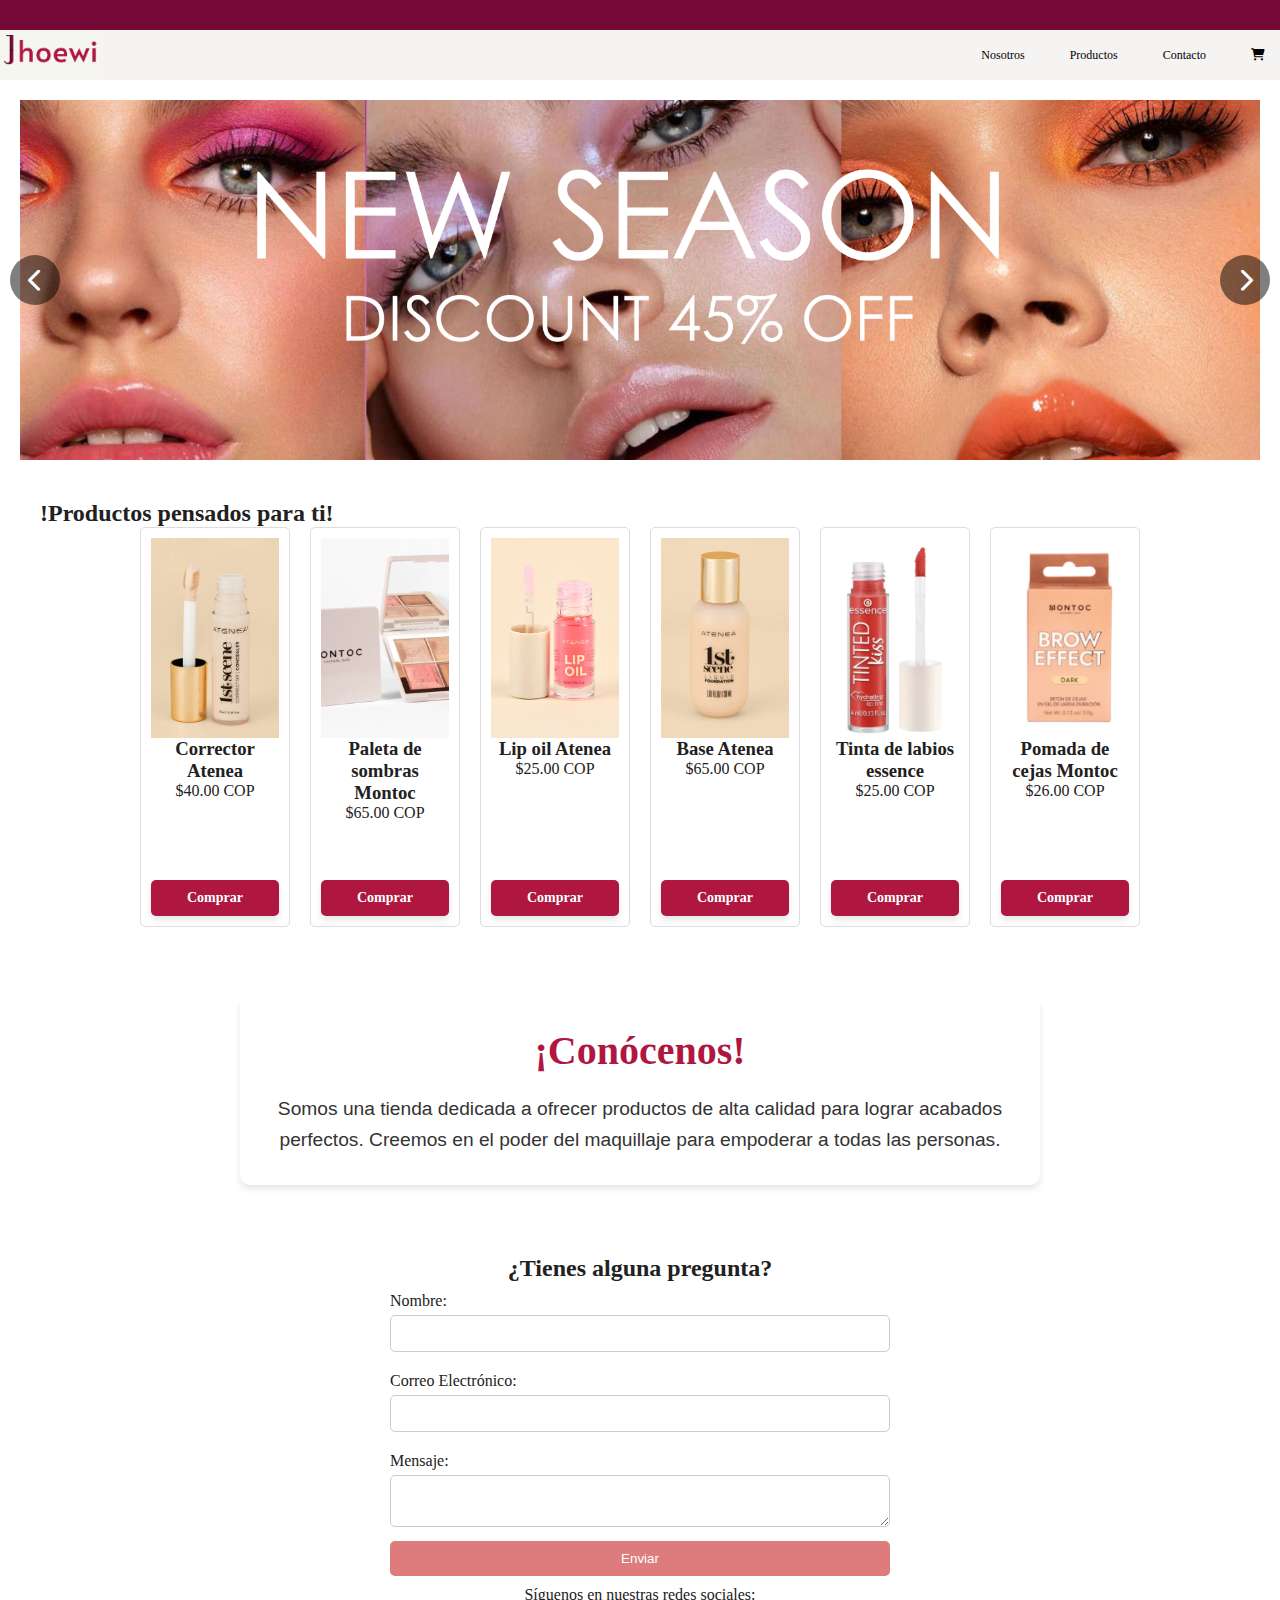
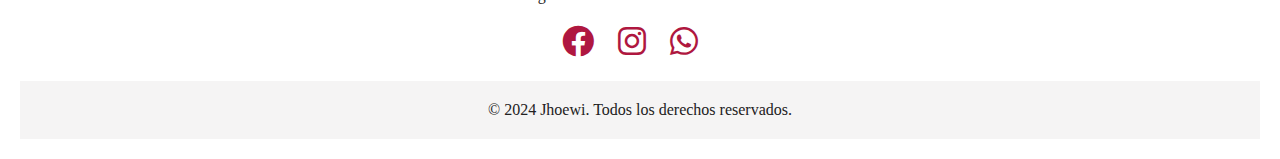
<file: index.html>
<!DOCTYPE html>
<html lang="es">
<head>
    <meta charset="UTF-8">
    <meta name="viewport" content="width=device-width, initial-scale=1.0">
    <title>Jhoewi</title>
    <link rel="stylesheet" href="https://cdnjs.cloudflare.com/ajax/libs/font-awesome/6.0.0-beta3/css/all.min.css">
    <link rel="stylesheet" href="styles.css">
</head>
<body>
    <header>
        <h1> <img src="Jhoewi.png" alt="Tienda Glamour" class="logo"></h1>
        <nav>
            <ul>
                <li><a href="#acerca">Nosotros</a></li>
                <li><a href="#productos">Productos</a></li>
                <li><a href="#contacto">Contacto</a></li>
                <li><a href="carrito.html"><i class="fas fa-shopping-cart"></i></a></li>
            </ul>
        </nav>
    </header>

    
<section id="inicio">
    <div class="imagen-container">
        <img id="imagen-temporada" src="newSeason.png" alt="Nueva Temporada">
        <button id="btn-prev" class="btn-move"><i class="fas fa-chevron-left"></i></button>
        <button id="btn-next" class="btn-move"><i class="fas fa-chevron-right"></i></button>
    </div>
</section>

    <section id="productos">
        <h2>!Productos pensados para ti!</h2>
        <h></h>
        <div class="productos-grid">
       
            <div class="producto">
                <img src="corrector.png" alt="Corrector">
                <h3>Corrector Atenea</h3>
                <p>$40.00 COP</p>
          
              <a href="indexProduct1.html" class="boton-comprar">Comprar</a>
            </div>
            
          
            <div class="producto">
                <img src="paletaDeSombras.png" alt="Paleta de sombras">
                <h3>Paleta de sombras Montoc</h3>
                <p>$65.00 COP</p>
         
                <a href="indexProduct2.html" class="boton-comprar">Comprar</a>
            </div>
        
             <div class="producto">
                <img src="lipOil.png" alt="Lip Oil">
                <h3>Lip oil Atenea</h3>
                <p>$25.00 COP</p>
       
                <a href="indexProduct3.html" class="boton-comprar">Comprar</a>
            </div>
      
            <div class="producto">
                <img src="base.png" alt="Lip Oil">
                <h3>Base Atenea</h3>
                <p>$65.00 COP</p>
  
                <a href="indexProduct4.html" class="boton-comprar">Comprar</a>
            </div>
       
             <div class="producto">
                <img src="tinta.png" alt="Lip Oil">
                <h3>Tinta de labios essence</h3>
                <p>$25.00 COP</p>
        
                <a href="indexProduct5.html" class="boton-comprar">Comprar</a>
            </div>
       
             <div class="producto">
                <img src="pomada.png" alt="Lip Oil">
                <h3>Pomada de cejas Montoc</h3>
                <p>$26.00 COP</p>
           
                <a href="indexProduct6.html" class="boton-comprar">Comprar</a>
            </div>
        </div>
    </section>

    <section id="acerca">
        <div class="contenedor-acerca">
            <h2>¡Conócenos!</h2>
            <p>Somos una tienda dedicada a ofrecer productos de alta calidad para lograr acabados perfectos. Creemos en el poder del maquillaje para empoderar a todas las personas.</p>
        </div>
    </section>
    
    <section id="contacto">
        <h2>¿Tienes alguna pregunta?</h2>
        <form id="contact-form" action="#" method="POST">
            <label for="name">Nombre:</label>
            <input type="text" id="name" name="name" required>
            
            <label for="email">Correo Electrónico:</label>
            <input type="email" id="email" name="email" required>
            
            <label for="message">Mensaje:</label>
            <textarea id="message" name="message" required></textarea>
            
            <button type="submit" disabled>Enviar</button>
        </form>
        <p>Síguenos en nuestras redes sociales:</p>
        <section id="redes">
            <ul>
                <li><a href="#" class="icon-facebook"><i class="fab fa-facebook"></i></a></li>
                <li><a href="#" class="icon-instagram"><i class="fab fa-instagram"></i></a></li>
                <li><a href="https://wa.me/1234567890" class="icon-whatsapp" target="_blank"><i class="fab fa-whatsapp"></i></a></li> <!-- Icono de WhatsApp -->
            </ul>
        </section>

    <footer>
        <p>© 2024 Jhoewi. Todos los derechos reservados.</p>
    </footer>
    <button id="btn-arriba">↑</button>
    <script src="script.js"></script>
</body>
</html>
</file>
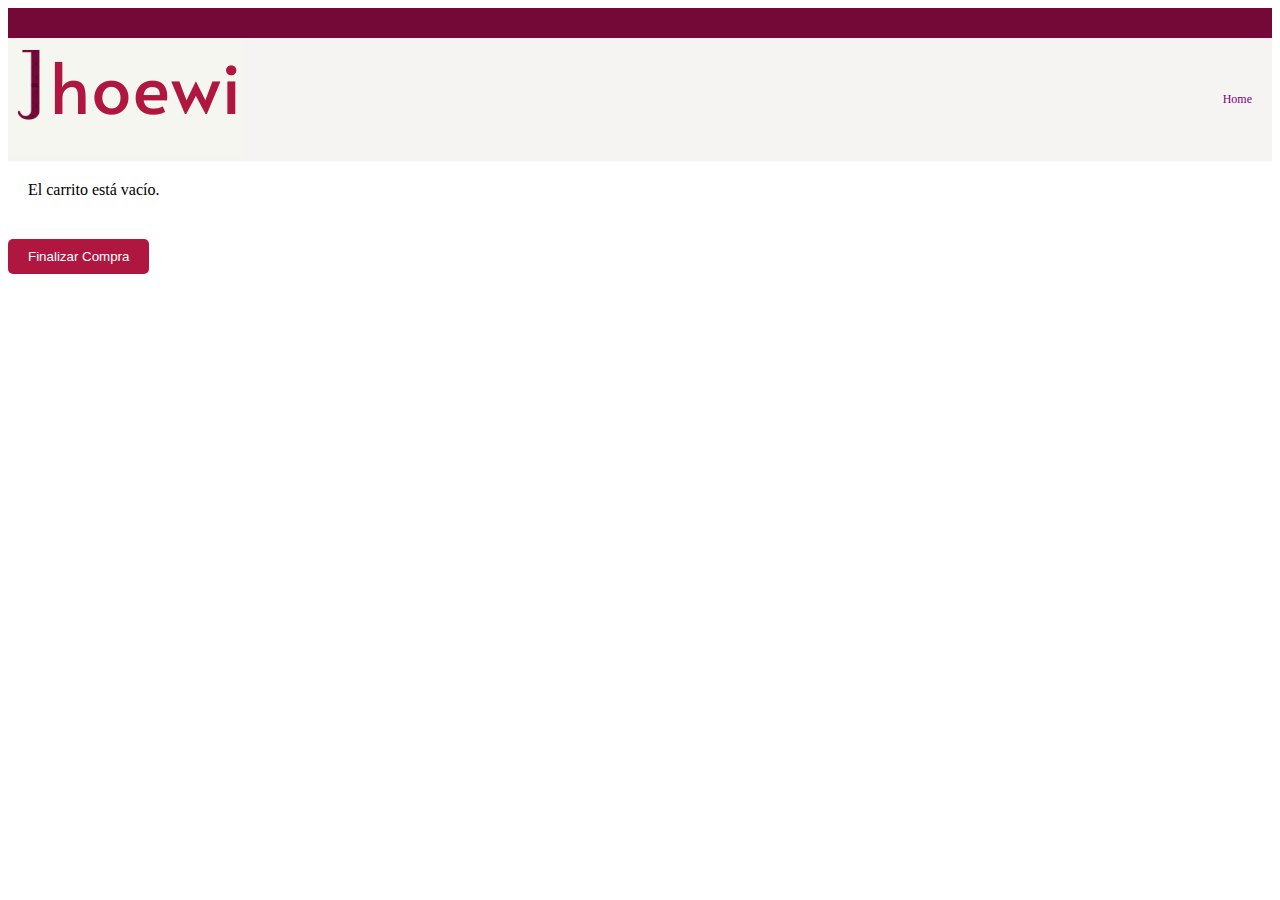
<file: carrito.html>
<!DOCTYPE html>
<html lang="es">
<head>
    <meta charset="UTF-8">
    <meta name="viewport" content="width=device-width, initial-scale=1.0">
    <title>Carrito de Compras</title>
    <link rel="stylesheet" href="stylesCarrito.css">
</head>
<body>
    <header>
        <div class="logo-container">
            <img src="Jhoewi.png" alt="Tienda Glamour" class="logo">
        </div>
        <nav>
            <ul>
                <li><a href="index.html"> Home</a></li>
                
            </ul>
        </nav>
    </header>

    <main>
        <div id="carrito-container">
      
        </div>
        <div class="total-container">
            <button id="finalizar-compra">Finalizar Compra</button>
        </div>
    </main>

    <script src="carrito.js"></script>
</body>
</html>
</file>
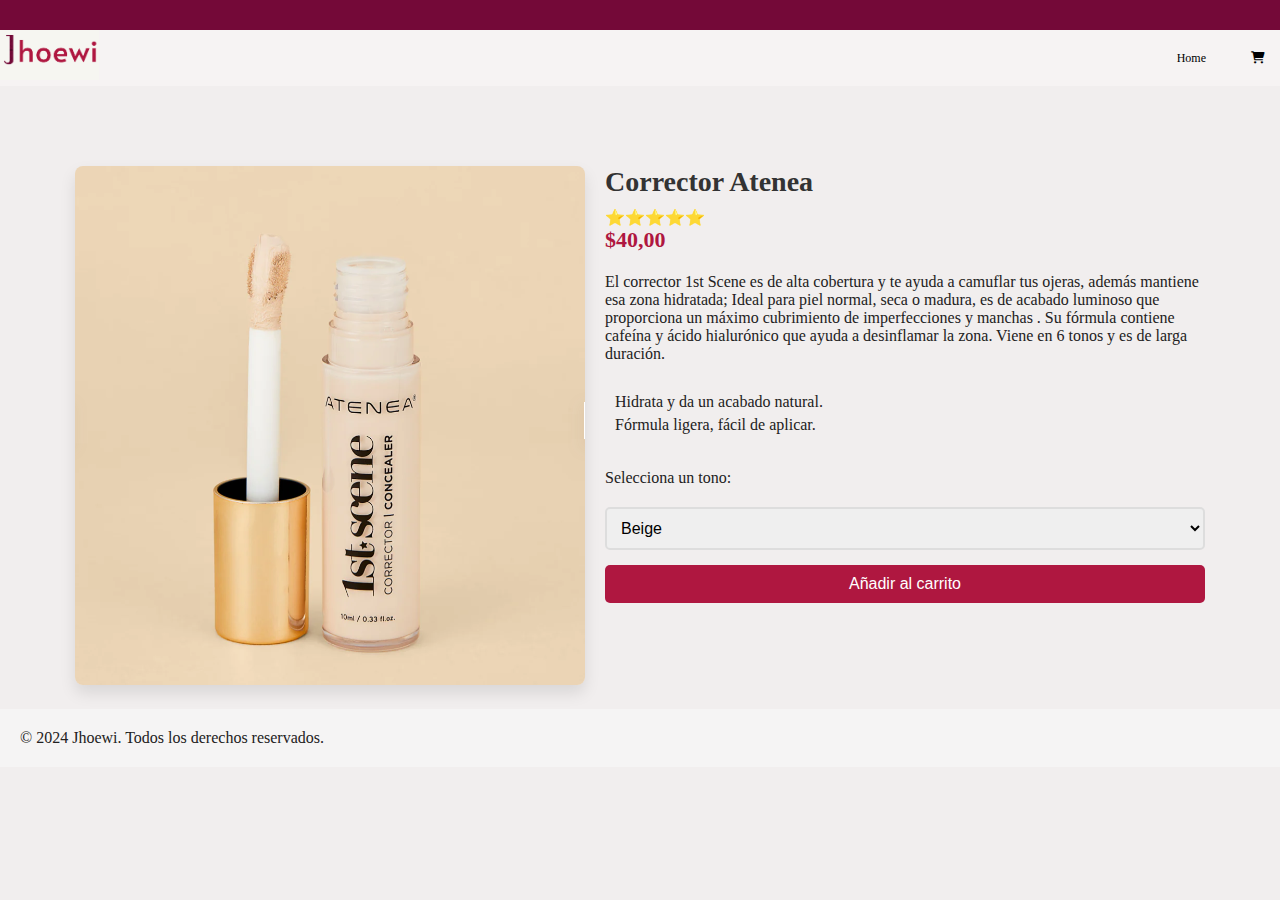
<file: indexProduct1.html>
<!DOCTYPE html>
<html lang="es">
<head>
    <meta charset="UTF-8">
    <meta name="viewport" content="width=device-width, initial-scale=1.0">
    <title>Corrector Atenea</title>
    <link rel="stylesheet" href="stylesForProducts.css">
    <link rel="stylesheet" href="https://cdnjs.cloudflare.com/ajax/libs/font-awesome/6.0.0-beta3/css/all.min.css">
</head>
<body>
    <header>
        <h1>
            <img src="Jhoewi.png" alt="Logo de la marca" class="logo">
        </h1>
        <nav>
            <ul>
                <li><a href="index.html">Home</a></li>
                <li><a href="carrito.html"><i class="fas fa-shopping-cart"></i></a></li>
            </ul>
        </nav>
    </header>


    <section id="inicio" class="producto-detalle">
   
        <div class="producto-imagen">
            <img src="corrector.png" alt="LipOil">
        </div>

      
        <div class="producto-info">
            <h2>Corrector Atenea</h2>
            <p>⭐⭐⭐⭐⭐</p>
            <p class="precio">$40,00</p>
            <p class="descripcion">
                El corrector 1st Scene es de alta cobertura y te ayuda a camuflar tus ojeras, además mantiene esa zona hidratada; Ideal para piel normal, seca o madura, es de acabado luminoso que proporciona un máximo cubrimiento de imperfecciones y manchas . Su fórmula contiene cafeína y ácido hialurónico que ayuda a desinflamar la zona. Viene en 6 tonos y es de larga duración.
            <ul class="detalles">
                <li> Hidrata y da un acabado natural.</li>
                <li>Fórmula ligera, fácil de aplicar.</li>
            </ul>

            <form class="opciones-compra">
                <label for="tono">Selecciona un tono:</label>
                <select id="tono">
                    <option value="luce">Beige</option>
                    <option value="luce">Cinnamon</option>
                </select>

                <button 
                class="btn-carrito"
                data-id="1"
                data-name="Corrector Atenea"
                data-price="40"
                data-image="corrector.png"
            >Añadir al carrito</button>
            </form>
        </div>
    </section>


    <footer>
        <p>&copy; 2024 Jhoewi. Todos los derechos reservados.</p>
    </footer>
    <script src="script.js"></script>
</body>
</html>
</file>
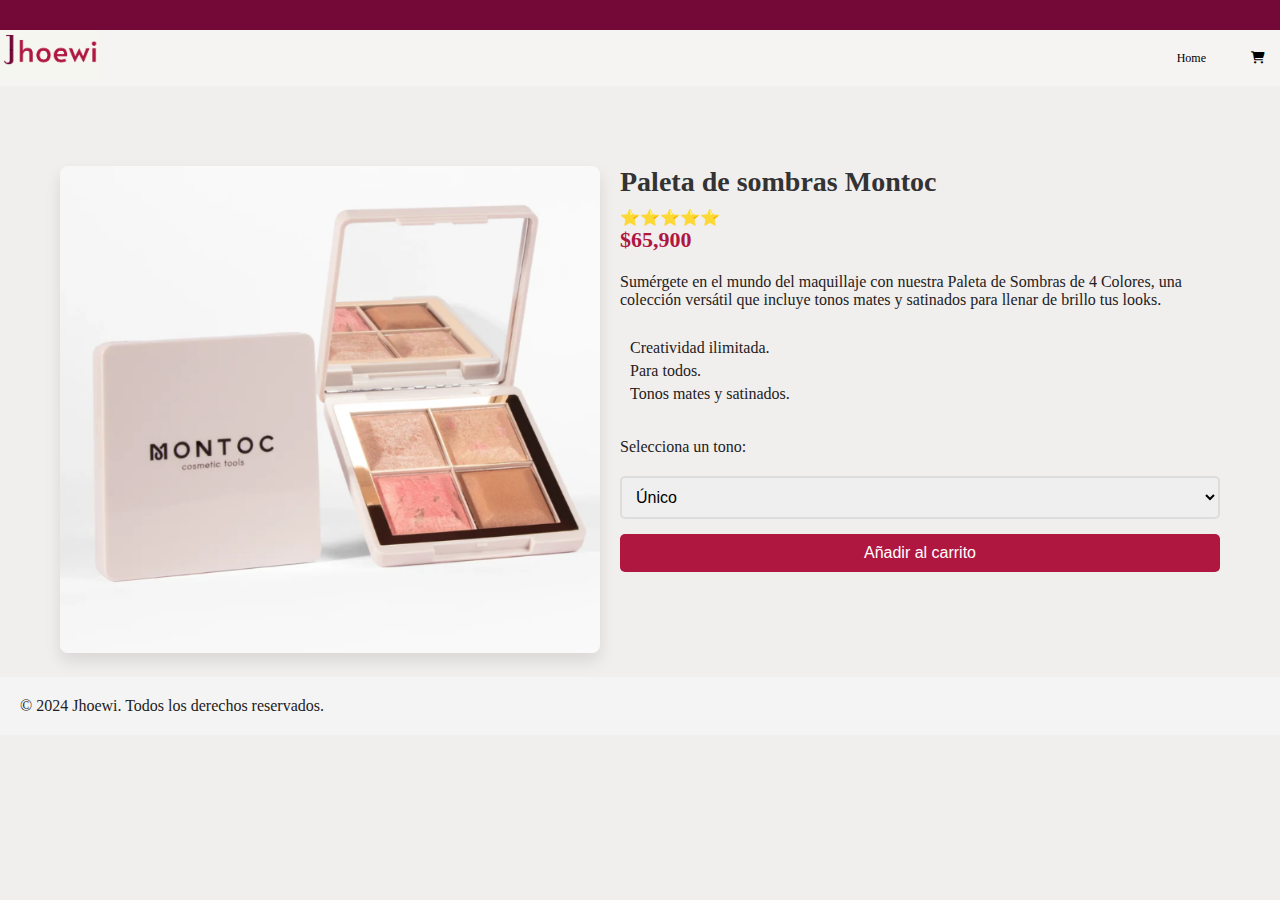
<file: indexProduct2.html>
<!DOCTYPE html>
<html lang="es">
<head>
    <meta charset="UTF-8">
    <meta name="viewport" content="width=device-width, initial-scale=1.0">
    <title>Paleta de sombras Montoc</title>
    <link rel="stylesheet" href="stylesForProducts.css">
    <link rel="stylesheet" href="https://cdnjs.cloudflare.com/ajax/libs/font-awesome/6.0.0-beta3/css/all.min.css">
</head>
<body>
    <header>
        <h1>
            <img src="Jhoewi.png" alt="Logo de la marca" class="logo">
        </h1>
        <nav>
            <ul>
                <li><a href="index.html">Home</a></li>
                <li><a href="carrito.html"><i class="fas fa-shopping-cart"></i></a></li>
            </ul>
        </nav>
    </header>

   
    <section id="inicio" class="producto-detalle">
    
        <div class="producto-imagen">
            <img src="paletaDeSombras.png" alt="paletaDeSombras">
        </div>

      
        <div class="producto-info">
            <h2>Paleta de sombras Montoc</h2>
            <p>⭐⭐⭐⭐⭐</p>
            <p class="precio">$65,900</p>
            <p class="descripcion">
                Sumérgete en el mundo del maquillaje con nuestra Paleta de Sombras de 4 Colores, una colección versátil que incluye tonos mates y satinados para llenar de brillo tus looks.
            <ul class="detalles">
                <li> Creatividad ilimitada.</li>
                <li> Para todos.</li>
                <li> Tonos mates y satinados.</li>
            </ul>

            <form class="opciones-compra">
                <label for="tono">Selecciona un tono:</label>
                <select id="tono">
                    <option value="luce">Único</option>
                </select>

                <button 
                class="btn-carrito"
                data-id="2"
                data-name="Paleta de sombras Montoc"
                data-price="65"
                data-image="paletaDeSombras.png"
            >Añadir al carrito</button>
            </form>
        </div>
    </section>

 
    <footer>
        <p>&copy; 2024 Jhoewi. Todos los derechos reservados.</p>
    </footer>
    <script src="script.js"></script>
</body>
</html>
</file>
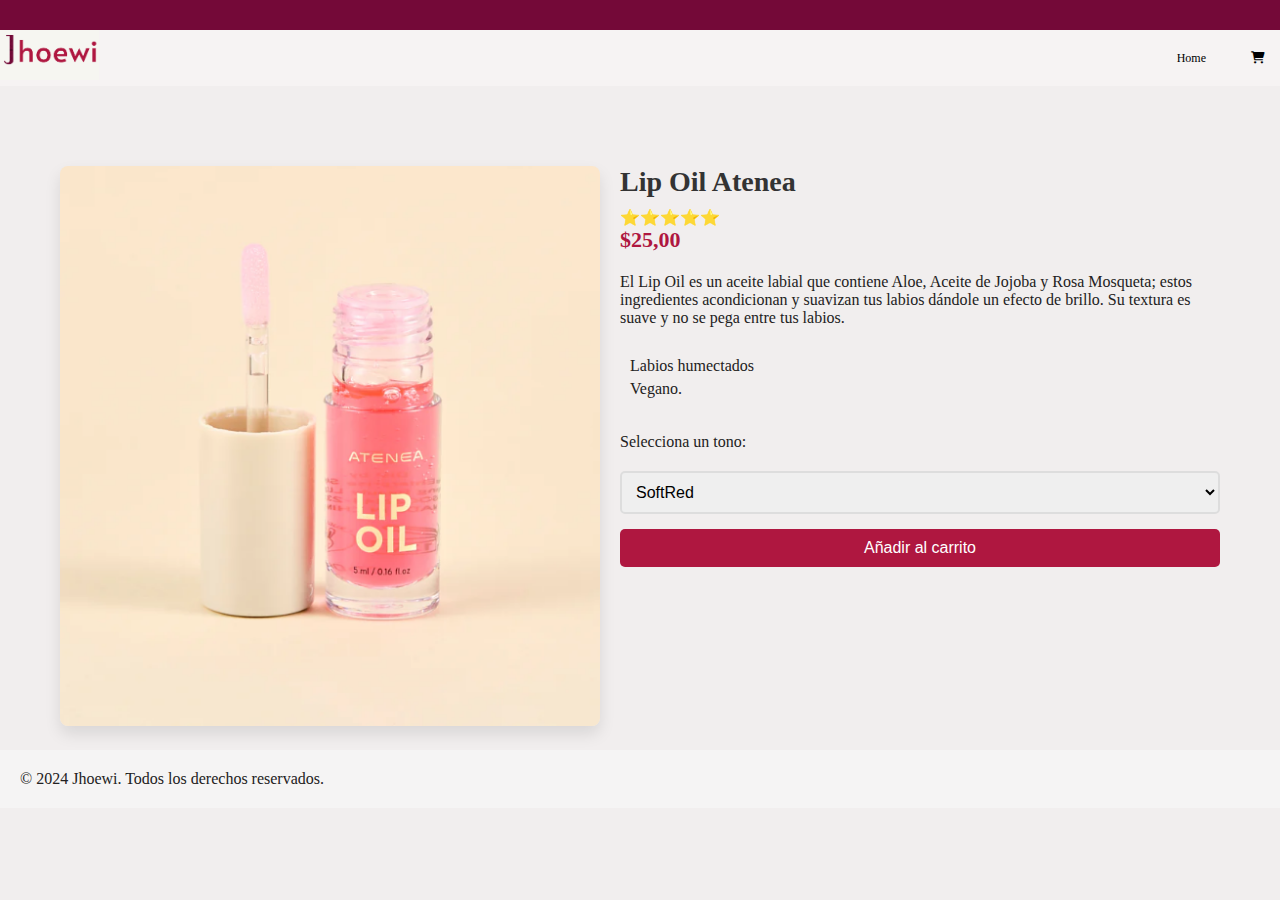
<file: indexProduct3.html>
<!DOCTYPE html>
<html lang="es">
<head>
    <meta charset="UTF-8">
    <meta name="viewport" content="width=device-width, initial-scale=1.0">
    <title>Lip oil Atenea</title>
    <link rel="stylesheet" href="stylesForProducts.css">
    <link rel="stylesheet" href="https://cdnjs.cloudflare.com/ajax/libs/font-awesome/6.0.0-beta3/css/all.min.css">
</head>
<body>
    <header>
        <h1>
            <img src="Jhoewi.png" alt="Logo de la marca" class="logo">
        </h1>
        <nav>
            <ul>
                <li><a href="index.html">Home</a></li>
                <li><a href="carrito.html"><i class="fas fa-shopping-cart"></i></a></li>
            </ul>
        </nav>
    </header>


    <section id="inicio" class="producto-detalle">
   
        <div class="producto-imagen">
            <img src="lipOil.png" alt="LipOil">
        </div>

      
        <div class="producto-info">
            <h2>Lip Oil Atenea</h2>
            <p>⭐⭐⭐⭐⭐</p>
            <p class="precio">$25,00</p>
            <p class="descripcion">
                El Lip Oil es un aceite labial que contiene Aloe, Aceite de Jojoba y Rosa Mosqueta; estos ingredientes acondicionan y suavizan tus labios dándole un efecto de brillo. Su textura es suave y no se pega entre tus labios.
            <ul class="detalles">
                <li> Labios humectados</li>
                <li> Vegano.</li>
            </ul>

            <form class="opciones-compra">
                <label for="tono">Selecciona un tono:</label>
                <select id="tono">
                    <option value="luce">SoftRed</option>
                    <option value="luce">CandyPink</option>
                </select>

                <button 
                class="btn-carrito"
                data-id="3"
                data-name="Lip Oil Atenea"
                data-price="25"
                data-image="lipOil.png"
            >Añadir al carrito</button>
            </form>
        </div>
    </section>


    <footer>
        <p>&copy; 2024 Jhoewi. Todos los derechos reservados.</p>
    </footer>
    <script src="script.js"></script>
</body>
</html>
</file>
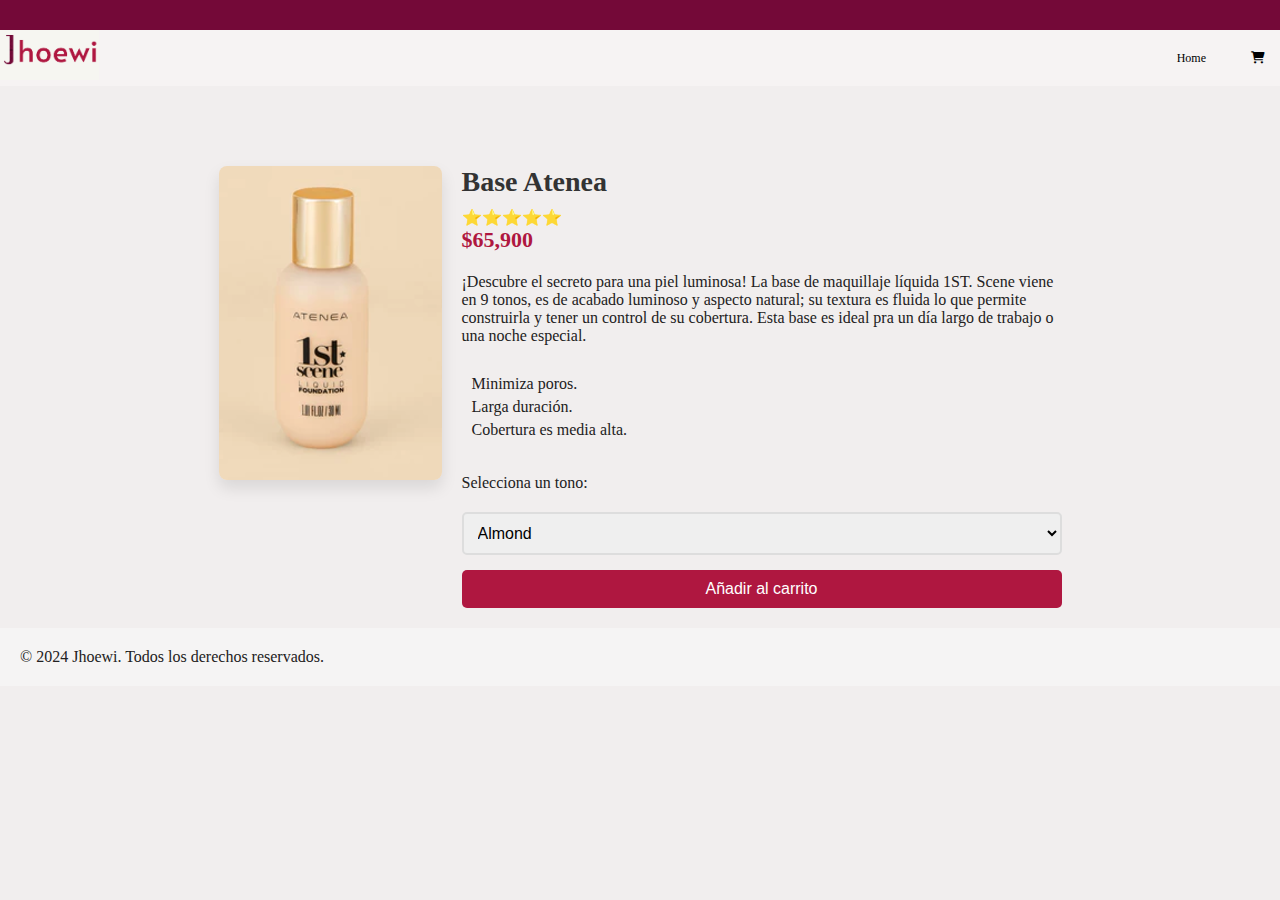
<file: indexProduct4.html>
<!DOCTYPE html>
<html lang="es">
<head>
    <meta charset="UTF-8">
    <meta name="viewport" content="width=device-width, initial-scale=1.0">
    <title>Base Atenea</title>
    <link rel="stylesheet" href="stylesForProducts.css">
    <link rel="stylesheet" href="https://cdnjs.cloudflare.com/ajax/libs/font-awesome/6.0.0-beta3/css/all.min.css">
</head>
<body>
    <header>
        <h1>
            <img src="Jhoewi.png" alt="Logo de la marca" class="logo">
        </h1>
        <nav>
            <ul>
                <li><a href="index.html">Home</a></li>
                <li><a href="carrito.html"><i class="fas fa-shopping-cart"></i></a></li>
            </ul>
        </nav>
    </header>

 
    <section id="inicio" class="producto-detalle">
       
        <div class="producto-imagen">
            <img src="base.png" alt="base">
        </div>

     
        <div class="producto-info">
            <h2>Base Atenea</h2>
            <p>⭐⭐⭐⭐⭐</p>
            <p class="precio">$65,900</p>
            <p class="descripcion">
                ¡Descubre el secreto para una piel luminosa! La base de maquillaje líquida 1ST. Scene viene en 9 tonos, es de acabado luminoso y aspecto natural; su textura es fluida lo que permite construirla y tener un control de su cobertura. Esta base es ideal pra un día largo de trabajo o una noche especial.
            <ul class="detalles">
                <li> Minimiza poros.</li>
                <li> Larga duración.</li>
                <li> Cobertura es media alta.</li>
            </ul>
            <form class="opciones-compra">
                <label for="tono">Selecciona un tono:</label>
                <select id="tono">
                    <option value="luce">Almond</option>
                    <option value="luce">Temple</option>
                </select>

                <button 
                class="btn-carrito"
                data-id="4"
                data-name="Base Atenea"
                data-price="65, 9"
                data-image="base.png"
            >Añadir al carrito</button>
            </form>
        </div>
    </section>

    <footer>
        <p>&copy; 2024 Jhoewi. Todos los derechos reservados.</p>
    </footer>
    <script src="script.js"></script>
</body>
</html>
</file>
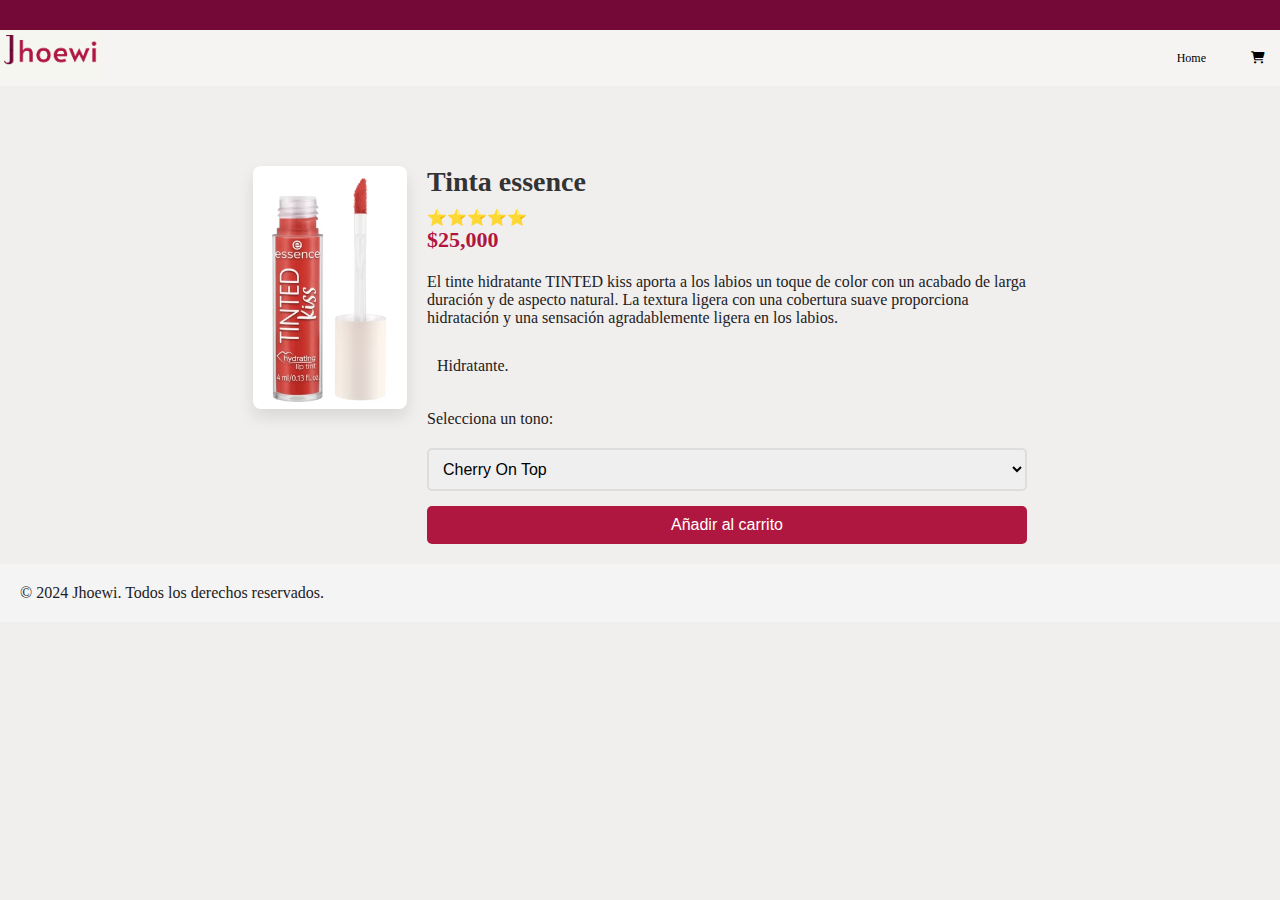
<file: indexProduct5.html>
<!DOCTYPE html>
<html lang="es">
<head>
    <meta charset="UTF-8">
    <meta name="viewport" content="width=device-width, initial-scale=1.0">
    <title>Tinta de labios essence</title>
    <link rel="stylesheet" href="stylesForProducts.css">
    <link rel="stylesheet" href="https://cdnjs.cloudflare.com/ajax/libs/font-awesome/6.0.0-beta3/css/all.min.css">
</head>
<body>
    <!-- Header -->
    <header>
        <h1>
            <img src="Jhoewi.png" alt="Logo de la marca" class="logo">
        </h1>
        <nav>
            <ul>
                <li><a href="index.html">Home</a></li>
                <li><a href="carrito.html"><i class="fas fa-shopping-cart"></i></a></li>
            </ul>
        </nav>
    </header>
    <!-- Sección Principal -->
    <section id="inicio" class="producto-detalle">
        <!-- Imagen Principal del Producto -->
        <div class="producto-imagen">
            <img src="tinta.png" alt="Tinta">
        </div>

        <!-- Información del Producto -->
        <div class="producto-info">
            <h2>Tinta essence</h2>
            <p>⭐⭐⭐⭐⭐</p>
            <p class="precio">$25,000</p>
            <p class="descripcion">
                El tinte hidratante TINTED kiss aporta a los labios un toque de color con un acabado de larga duración y de aspecto natural. La textura ligera con una cobertura suave proporciona hidratación y una sensación agradablemente ligera en los labios.
            <ul class="detalles">
                <li> Hidratante.</li>
            </ul>

            <!-- Selección de opciones -->
            <form class="opciones-compra">
                <label for="tono">Selecciona un tono:</label>
                <select id="tono">
                    <option value="luce">Cherry On Top</option>
                    <option value="luce"> Coral Colada</option>
                </select>

                <button 
                class="btn-carrito"
                data-id="5"
                data-name="Tinta Essence"
                data-price="25"
                data-image="tinta.png"
            >Añadir al carrito</button>
            </form>
        </div>
    </section>

    <!-- Footer -->
    <footer>
        <p>&copy; 2024 Jhoewi. Todos los derechos reservados.</p>
    </footer>
    <script src="script.js"></script>
</body>
</html>
</file>
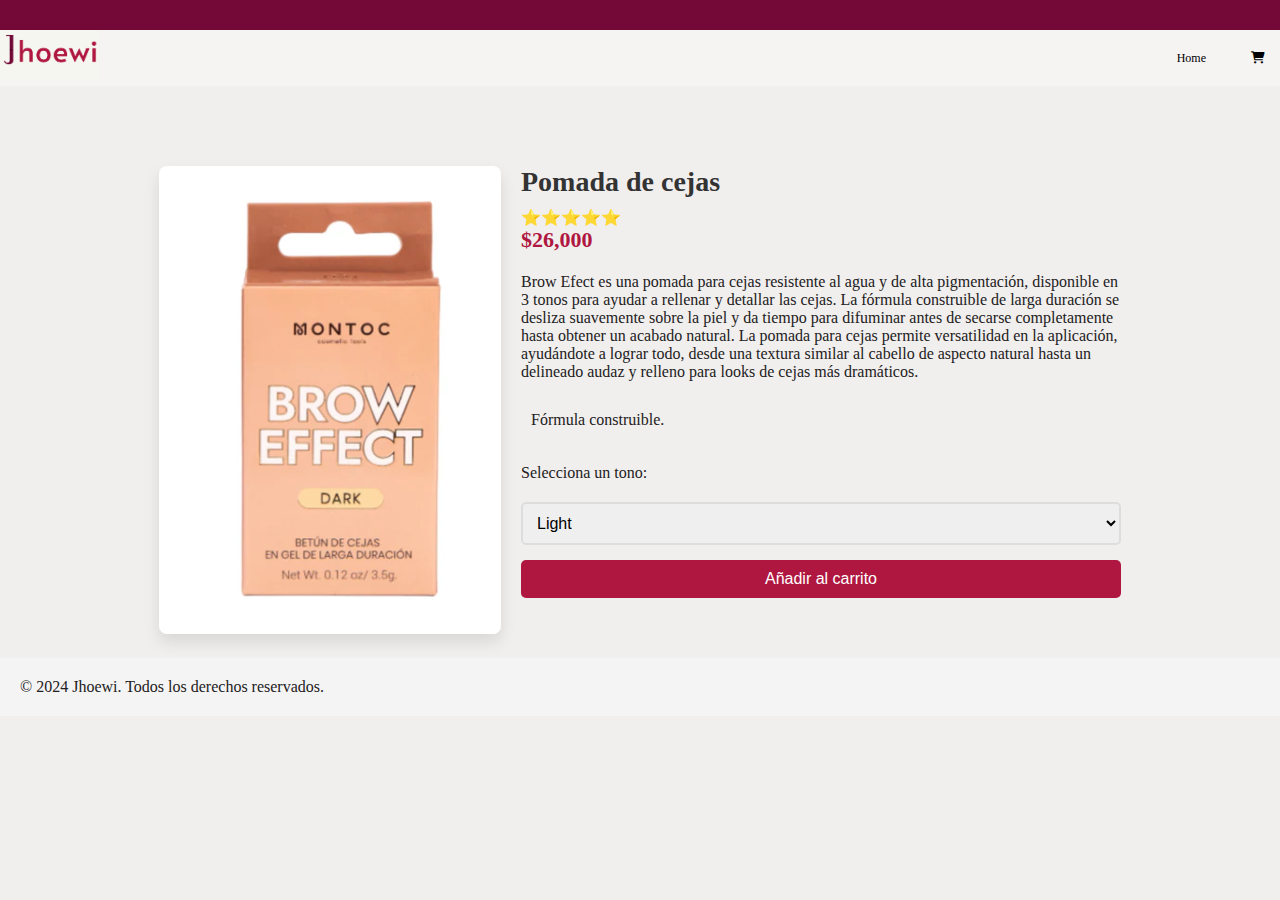
<file: indexProduct6.html>
<!DOCTYPE html>
<html lang="es">
<head>
    <meta charset="UTF-8">
    <meta name="viewport" content="width=device-width, initial-scale=1.0">
    <title>Pomada de cejas Montoc</title>
    <link rel="stylesheet" href="stylesForProducts.css">
    <link rel="stylesheet" href="https://cdnjs.cloudflare.com/ajax/libs/font-awesome/6.0.0-beta3/css/all.min.css">
</head>
<body>

    <header>
        <h1>
            <img src="Jhoewi.png" alt="Logo de la marca" class="logo">
        </h1>
        <nav>
            <ul>
                <li><a href="index.html">Home</a></li>
                <li><a href="carrito.html"><i class="fas fa-shopping-cart"></i></a></li>
            </ul>
        </nav>
    </header>
    <section id="inicio" class="producto-detalle">
     
        <div class="producto-imagen">
            <img src="pomada.png" alt="base">
        </div>

      
        <div class="producto-info">
            <h2>Pomada de cejas</h2>
            <p>⭐⭐⭐⭐⭐</p>
            <p class="precio">$26,000</p>
            <p class="descripcion">
                Brow Efect es una pomada para cejas resistente al agua y de alta pigmentación, disponible en 3 tonos para ayudar a rellenar y detallar las cejas. La fórmula construible de larga duración se desliza suavemente sobre la piel y da tiempo para difuminar antes de secarse completamente hasta obtener un acabado natural. La pomada para cejas permite versatilidad en la aplicación, ayudándote a lograr todo, desde una textura similar al cabello de aspecto natural hasta un delineado audaz y relleno para looks de cejas más dramáticos.
            <ul class="detalles">
                <li> Fórmula construible.</li>
            </ul>

       
            <form class="opciones-compra">
                <label for="tono">Selecciona un tono:</label>
                <select id="tono">
                    <option value="luce">Light</option>
                    <option value="luce">Medium</option>
                </select>

                <button 
                class="btn-carrito"
                data-id="6"
                data-name="Pomada de cejas Montoc"
                data-price="26"
                data-image="pomada.png"
            >Añadir al carrito</button>
            </form>
        </div>
    </section>


    <footer>
        <p>&copy; 2024 Jhoewi. Todos los derechos reservados.</p>
    </footer>
    <script src="script.js"></script>
</body>
</html>
</file>
<file: styles.css>
header {
    display: flex; 
    align-items: center; 
    justify-content: space-between; 
    border-top: 30px solid #740938; 
    background-color: rgb(246, 243, 243); 
    font-family: 'Tahoma';
    font-size: 12px;

}
* {
    box-sizing: border-box;
    margin: 0;
    padding: 0;
}

header h1 {
    display: flex;
    align-items: center;
    gap: 10px;
    margin: 0;
    font-size: 1.5rem;
    color: rgb(34, 33, 33);
    width: 100%; 
}


.logo {
    height: 50px; 
    width: auto; 
}
body {
    font-family: 'Tahoma';
    color: rgb(34, 33, 33); 

}

nav ul {
    list-style: none; 
    display: flex; 
    gap: 15px; 
    margin: 0;
    padding: 0;
}

nav ul li a {
    text-decoration: none; 
    color: black; 
    padding: 10px 15px;
    border-radius: 5px; 
}

nav ul li a:hover {
    color:#AF1740;

}

section {
    padding: 20px;
    text-align: center;
}

#productos .productos-grid {
    display: flex;
    justify-content: center;
    gap: 20px;
    flex-wrap: wrap;
}
#inicio {
    width: 100%;
    height: 400px; 
    position: relative;
    overflow: hidden;
    display: flex; 
    justify-content: center; 
    align-items: center; 
}

.imagen-container {
    width: 100%;
    height: 100%;
 
}

#imagen-temporada {
    width: 100%;
    height: 100%;
    object-fit: cover;
    object-position: center; 
    display: block;
    margin: 0 auto;
}

.btn-move {
    position: absolute;
    top: 50%; 
    transform: translateY(-50%); 
    padding: 10px;
    background-color: rgba(0, 0, 0, 0.5); 
    color: white;
    border: none;
    font-size: 24px; 
    cursor: pointer;
    z-index: 10; 
    border-radius: 50%; 
    width: 50px;
    height: 50px;
    display: flex;
    justify-content: center;
    align-items: center;
}

#btn-prev {
    left: 10px; 
}

#btn-next {
    right: 10px; 
}

.btn-move:hover {
    background-color: rgba(0, 0, 0, 0.8); 
}

.producto img {
    width: 100%;         
    height: 200px;      
    object-fit: cover;  
}

form {
    max-width: 500px;
    margin: 0 auto;
    text-align: left;
}

form label {
    display: block;
    margin: 10px 0 5px;
}

form input, form textarea, form button {
    width: 100%;
    padding: 10px;
    margin-bottom: 10px;
    border: 1px solid #ccc;
    border-radius: 5px;
}

form button {
    background-color:#DE7C7D;
    color: white;
    border: none;
    cursor: pointer;
}

#acerca {
    background-color: #ffffff;  
    padding: 50px 20px;        
    text-align: center;        
}

.contenedor-acerca {
    max-width: 800px;          
    margin: 0 auto;            
    background: rgba(255, 255, 255, 0.8);
    padding: 30px;              
    border-radius: 10px;        
    box-shadow: 0 4px 6px rgba(0.1, 0.1, 0.1, 0.1); 
}

.contenedor-acerca h2 {
    font-size: 2.5rem;          
    color: #AF1740;            
    margin-bottom: 20px;        
}

.contenedor-acerca p {
    font-size: 1.2rem;         
    color: #333;               
    line-height: 1.6;          
    font-family: 'Arial', sans-serif;
}

footer {
    background-color: #f5f4f4; 
    padding: 20px;
    width: 100%; 
}


.producto {
    background: white;
    border: 1px solid #ddd;
    border-radius: 5px;
    width: 150px;        
    height: 400px;      
    padding: 10px;
    text-align: center;
    display: flex;            
    flex-direction: column;   
    justify-content: space-between;  
    overflow: hidden;         
}


.boton-comprar {
    display: inline-block; 
    margin-top: auto;      
    padding: 10px 20px;   
    background-color: #AF1740; 
    color: #fff;           
    font-weight: bold;     
    font-size: 14px;      
    text-decoration: none; 
    text-align: center;   
    border-radius: 5px;   
    transition: background-color 0.3s ease, transform 0.2s ease; 
    box-shadow: 0px 4px 6px rgba(0, 0, 0, 0.1); 
}


.boton-comprar:hover {
    background-color: #740938; 
    transform: scale(1.05);   
    box-shadow: 0px 6px 8px rgba(0, 0, 0, 0.2); 
}


.boton-comprar:active {
    background-color: #5a0526; 
    transform: scale(0.95);    
}
#btn-arriba {
    position: fixed;
    bottom: 20px;
    right: 20px;
    background-color: #333;
    color: white;
    border: none;
    border-radius: 5px;
    padding: 10px 15px;
    font-size: 18px;
    cursor: pointer;
    display: none; 
}

#btn-arriba:hover {
    background-color: #555;
}
#productos h2 {
    text-align: left;
  
    margin-left: 20px;
  }
  #redes ul {
    list-style: none; 
    padding: 0;
}

#redes ul li {
    display: inline-block;  
    margin-right: 20px;      
}

#redes ul li a {
    font-size: 2rem;           
    color: #AF1740;             
    text-decoration: none;    
    transition: color 0.3s ease; 
}


#redes ul li a:hover {
    color: #740938;  
}
</file>
<file: stylesCarrito.css>
header {
    display: flex;
    align-items: center;
    justify-content: space-between;
    border-top: 30px solid #740938;
    background-color: rgb(246, 243, 243);
    font-family: 'Tahoma';
    font-size: 12px;
}

#carrito-container {
    margin: 20px;
}

.producto-carrito {
    display: flex;
    align-items: center;
    margin-bottom: 20px;
    border-bottom: 1px solid #ddd;
    padding-bottom: 10px;
}

.producto-imagen {
    width: 100px;
    height: auto;
    margin-right: 20px;
}

.producto-info {
    display: flex;
    flex-direction: column;
}

.producto-nombre,
.producto-precio,
.producto-cantidad {
    margin: 5px 0;
}

.eliminar-producto {
    background-color: #AF1740;
    color: white;
    border: none;
    padding: 5px 10px;
    cursor: pointer;
    border-radius: 5px;
    font-size: 14px;
    margin-top: 10px;
}

.eliminar-producto:hover {
    background-color: #AF1740;
}

#total-container {
    margin-top: 20px;
    font-size: 20px;
    font-weight: bold;
    color: #333;
    padding: 10px;
    background-color: #f0f0f0;
    border-radius: 8px;
    text-align: right;
}

#finalizar-compra {
    margin-top: 20px;
    padding: 10px 20px;
    background-color: #AF1740;
    color: white;
    border: none;
    border-radius: 5px;
    cursor: pointer;
}

#finalizar-compra:hover {
    background-color: #AF1740;
}

nav ul {
    list-style-type: none;
    padding: 0;
    margin: 0;
}

nav ul li {
    display: inline;
    margin-right: 20px;
}

nav ul li a {
    text-decoration: none;
    color: purple;
}
</file>
<file: stylesForProducts.css>
* {
    margin: 0;
    padding: 0;
    box-sizing: border-box;
}

/* Fuentes */
body {
    font-family: 'Arial', sans-serif;
    background-color: #f4f4f4;
    color: #333;
}

header {
    display: flex; /* Flexbox para alinear elementos */
    align-items: center; /* Centra verticalmente el logo y los botones */
    justify-content: space-between; /* Logo a la izquierda, botones a la derecha */
    border-top: 30px solid #740938; /* Línea fucsia debajo */
    background-color: rgb(246, 243, 243); /* Fondo blanco */
    font-family: 'Tahoma';
    font-size: 12px;

}

/* Estilo exclusivo para la imagen del logo */
.logo {
    height: 50px; /* Ajusta el tamaño del logo */
    width: auto; /* Mantén proporciones */
}
body {
    font-family: 'Tahoma';
    color: rgb(34, 33, 33); 
    background-color: #f1eeee;

}
/* Navegación (menú) */
nav ul {
    list-style: none; /* Elimina puntos de lista */
    display: flex; /* Menú horizontal */
    gap: 15px; /* Espacio entre botones */
    margin: 0;
    padding: 0;
}

nav ul li a {
    text-decoration: none; /* Sin subrayado */
    color: black; /* Color del texto */
   /* Texto en negrita */
    padding: 10px 15px;
    border-radius: 5px; /* Bordes redondeados */
}

nav ul li a:hover {
    color:#AF1740; /* Fondo fucsia al pasar el mouse */

}

/* Sección Principal */
.producto-detalle {
    display: flex;
    padding: 80px 20px 20px 20px; /* Agregar espacio por el header fijo */
    justify-content: center;
    gap: 20px;
    max-width: 1200px;
    margin: 0 auto;
}

.producto-imagen img {
    max-width: 100%;
    height: auto;
    border-radius: 8px;
    box-shadow: 0px 8px 16px rgba(0, 0, 0, 0.1);
}

.producto-info {
    max-width: 600px;
}

.producto-info h2 {
    font-size: 28px;
    margin-bottom: 10px;
    color: #333;
}

.precio {
    font-size: 22px;
    font-weight: bold;
    margin-bottom: 20px;
    color: #AF1740; /* Color del precio similar al naranja */
}

.descripcion {
    font-size: 16px;
    margin-bottom: 20px;
}

.detalles {
    list-style-type: none;
    padding: 10px;
    margin-bottom: 20px;
}

.detalles li {
    font-size: 16px;
    margin-bottom: 5px;
}

form {
    display: flex;
    flex-direction: column;
    gap: 15px;
}

form label {
    font-size: 16px;
    margin-bottom: 5px;
}

form select {
    padding: 10px;
    font-size: 16px;
    border: 2px solid #ddd;
    border-radius: 5px;
}

.btn-carrito{
    padding: 10px 20px;
    font-size: 16px;
    color: white;
    background-color:#AF1740;
    border: none;
    border-radius: 5px;
    cursor: pointer;
}

.btn-carrito:hover {
    background-color: #AF1740;
}

/* Sección Acerca de */
#acerca {
    padding: 60px 20px;
    background-color: #fff;
    text-align: center;
}

#acerca h2 {
    font-size: 28px;
    margin-bottom: 10px;
    color: #333;
}

#acerca p {
    font-size: 18px;
    line-height: 1.6;
}

/* Sección Contacto */
#contacto {
    padding: 40px 20px;
    background-color: #f9f9f9;
}

#contacto h2 {
    font-size: 28px;
    margin-bottom: 20px;
    color: #333;
}

#contacto form {
    display: flex;
    flex-direction: column;
    gap: 15px;
    max-width: 600px;
    margin: 0 auto;
}

#contacto input, #contacto textarea {
    padding: 12px;
    font-size: 16px;
    border: 2px solid #ddd;
    border-radius: 5px;
}

#contacto button {
    padding: 12px 20px;
    background-color: #ff8da1;
    color: white;
    border: none;
    border-radius: 5px;
    cursor: pointer;
}

#contacto button:hover {
    background-color: #e67e22;
}

/* Footer */
footer {
    background-color: #f5f4f4; /* Color de fondo */
    padding: 20px; /* Espaciado interno */
    width: 100%; /* Ajusta el ancho del contenedor */
}
/* Animación de anuncio */
#anuncio {
    background-color: #e67e22;
    color: white;
    padding: 20px;
    text-align: center;
    position: fixed;
    top: 0;
    width: 100%;
    z-index: 999;
    display: none;
}

#anuncio.show {
    display: block;
}

#anuncio button {
    background-color: #fff;
    color: #e67e22;
    border: none;
    padding: 10px 20px;
    cursor: pointer;
    font-size: 16px;
    border-radius: 5px;
    margin-top: 10px;
}

#anuncio button:hover {
    background-color: #f39c12;
}
</file>
